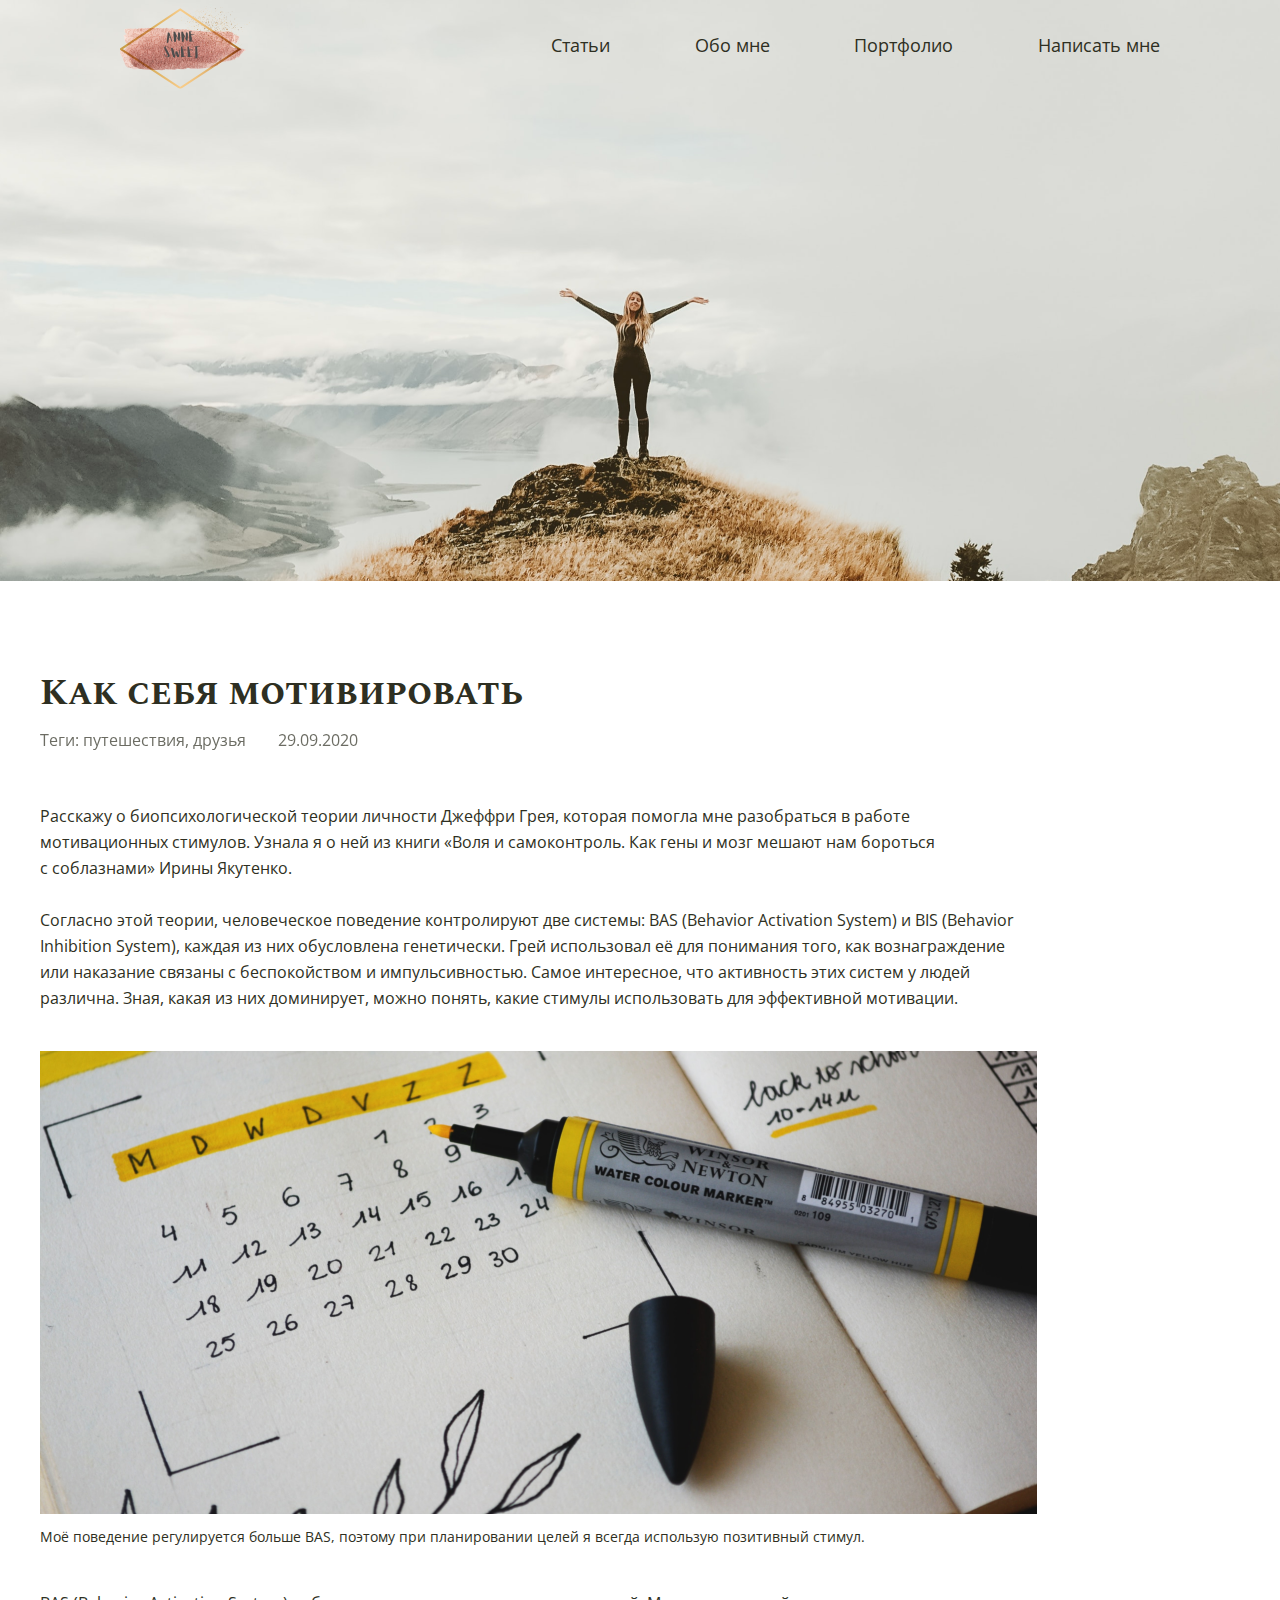
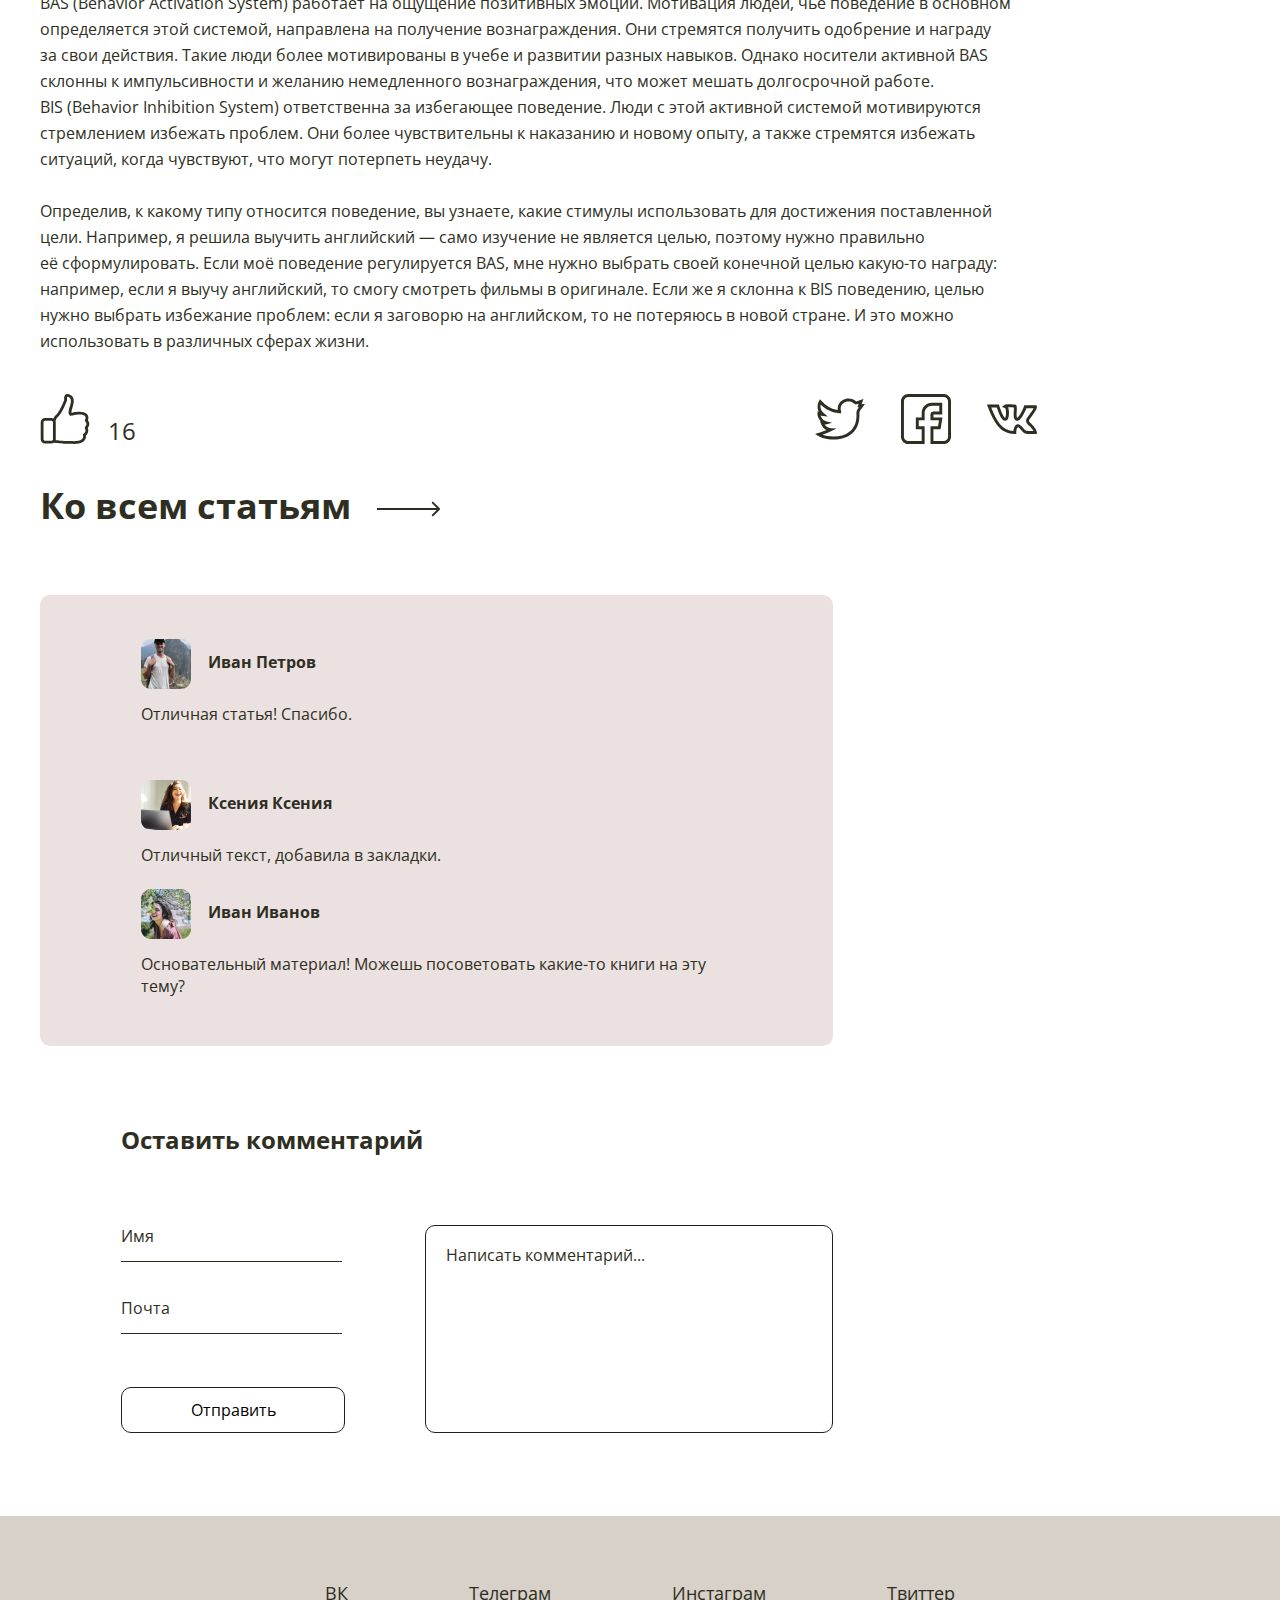
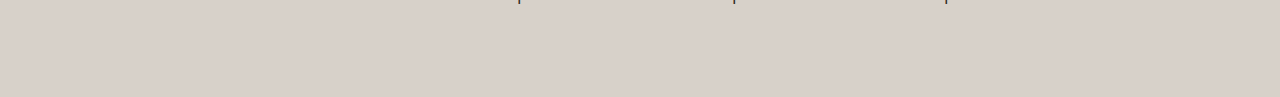
<file: inner.html>
<!DOCTYPE html>
<html lang="ru">
  <head>
    <meta charset="utf-8">
    <title>Как себя мотивировать</title>
    <link href="https://fonts.googleapis.com/css2?family=Open+Sans:ital,wght@0,400;0,700;1,400&family=Spectral+SC:wght@700&display=swap" rel="stylesheet">
    <link rel="stylesheet" href="css/style.css">
  </head>
  <body>
    <header>
      <div class="container bg2">
        <div class="header-content">
          <div class="logo">
            <a href="index.html">
              <img src="img/logo-anne-sweet.svg" width="130" alt="Anne Sweet logo"> 
            </a>
          </div>
          <nav class="main-navigation">
            <ul>
              <li>
                <a href="index.html#статьи">Статьи</a>
              </li>
              <li>
                <a href="index.html#обо-мне">Обо мне</a>
              </li>
              <li>
                <a href="index.html#портфолио">Портфолио</a>
              </li>
              <li>
                <a href="index.html#написать-мне">Написать мне</a>
              </li>
            </ul>
          </nav>
        </div>
      </div>
    </header>
    <main>
      <section class="actual-article">
        <h2>Как себя мотивировать</h2>
        <div class="tags tags-inner">
          <span>Теги: путешествия, друзья</span>
          <time datetime="2020-09-29">29.09.2020</time>
        </div>
        <article class="article-inner">
          <p>Расскажу о биопсихологической теории личности Джеффри Грея, которая помогла мне разобраться в работе мотивационных стимулов. Узнала я о ней из книги «Воля и самоконтроль. Как гены и мозг мешают нам бороться
с соблазнами» Ирины Якутенко.</p>
          <p>Согласно этой теории, человеческое поведение контролируют две системы: BAS (Behavior Activation System) и BIS (Behavior Inhibition System), каждая из них обусловлена генетически. Грей использовал её для понимания того, как вознаграждение или наказание связаны с беспокойством и импульсивностью. Самое интересное, что активность этих систем у людей различна. Зная, какая из них доминирует, можно понять, какие стимулы использовать для эффективной мотивации.</p>
          <img src="img/motivation.png" width="997" alt="Ежедневник с маркером">
          <p>Моё поведение регулируется больше BAS, поэтому при планировании целей я всегда использую позитивный стимул.</p>
          <p>BAS (Behavior Activation System) работает на ощущение позитивных эмоций. Мотивация людей, чье поведение в основном определяется этой системой, направлена на получение вознаграждения. Они стремятся получить одобрение и награду
за свои действия. Такие люди более мотивированы в учебе и развитии разных навыков. Однако носители активной BAS склонны к импульсивности и желанию немедленного вознаграждения, что может мешать долгосрочной работе.
BIS (Behavior Inhibition System) ответственна за избегающее поведение. Люди с этой активной системой мотивируются стремлением избежать проблем. Они более чувствительны к наказанию и новому опыту, а также стремятся избежать ситуаций, когда чувствуют, что могут потерпеть неудачу.</p>
          <p>Определив, к какому типу относится поведение, вы узнаете, какие стимулы использовать для достижения поставленной цели. Например, я решила выучить английский — само изучение не является целью, поэтому нужно правильно
её сформулировать. Если моё поведение регулируется BAS, мне нужно выбрать своей конечной целью какую-то награду: например, если я выучу английский, то смогу смотреть фильмы в оригинале. Если же я склонна к BIS поведению, целью нужно выбрать избежание проблем: если я заговорю на английском, то не потеряюсь в новой стране. И это можно использовать в различных сферах жизни.</p>
          <div class="action">
            <div class="likes">
              <button type="button" class="like"></button>
              <span class="likes-number">16</span>
            </div>
            <div class="share">
              <a href="https://twitter.com/" class="sns twitter"></a>
              <a href="https://facebook.com/" class="sns facebook"></a>
              <a href="https://vk.com/login" class="sns vk"></a>
            </div>
          </div>
        </article>
        <a href="index.html#статьи" class="back-to-all">Ко всем статьям</a>
      </section>
      <section class="comments-area">
        <section class="comments">
          <div class="comments-received">
            <div class="comment">
              <div class="user-info">
                <img src="img/avatar1.png" width="50" alt="Фото Ивана Петрова">
                <span>Иван Петров</span>
              </div>
              <p>Отличная статья! Спасибо.</p>
            </div>
            <div class="comment">
              <div class="user-info">
                <img src="img/avatar2.png" width="50" alt="Фото Ксении Ксении">
                <span>Ксения Ксения</span>
              </div>
              <p>Отличный текст, добавила в закладки.</p>
            </div>
            <div class="comment">
              <div class="user-info">
                <img src="img/avatar3.png" width="50" alt="Фото Ивана Иванова">
                <span>Иван Иванов</span>
              </div>
              <p>Основательный материал! Можешь посоветовать какие-то книги на эту тему?</p>
            </div>
          </div>
        </section>
        <h5>Оставить комментарий</h5>
        <form class="leave-comment" method="POST">
          <div class="labels">
            <input class="your-name clear" required type="text" name="your-name" id="your-name" placeholder="Имя">
            <input class="clear" required type="email" name="email" id="email" placeholder="Почта">
            <button type="submit" class="show-more post send-btn">Отправить</button>
          </div>
          <div class="text-area">
            <textarea class="comment-field" minlength="10" required placeholder="Написать комментарий..."></textarea>
          </div>
        </form>
      </section>
    </main>
    <footer>
      <div class="social">
        <ul>
          <li>
            <a href="https://vk.com/login">ВК</a>
          </li>
          <li>
            <a href="https://web.telegram.org/">Телеграм</a>
          </li>
          <li>
            <a href="https://www.instagram.com/">Инстаграм</a>
          </li>
          <li>
            <a href="https://twitter.com/">Твиттер</a>
          </li>
        </ul>
      </div>
    </footer>
    <script src="js/likes.js"></script>
    <script src="js/comments.js"></script>
  </body>
</html>
</file>
<file: css/style.css>
body {
    margin: 0;
    font-size: 16px;
    line-height: 26px;
    color: #2E2F22;
    font-weight: normal;
    font-family: "Open Sans", sans-serif;
    background-color: #ffffff; 
}

h2 {
    margin: 0;
    font-size: 36px;
    line-height: 55px;
    font-weight: bold;
    font-family: "Spectral SC", serif;
}

h3 {
    margin: 0;
    font-size: 20px;
    line-height: 30px;
    font-weight: bold;
    font-family: "Spectral SC", serif;
}

h4 {
    margin: 27px 0 8px;
    font-size: 18px;
    line-height: 28px;
    font-weight: bold;
    font-family: "Spectral SC", serif;
}

h5 {
    margin: 0 0 69px 81px;
    font-size: 24px;
    line-height: 33px;
    font-weight: bold;
    font-family: "Open Sans", sans-serif;
}

header {
    min-width: 1200px;
    margin: 0 auto;
}

main {
    width: 1200px;
    margin: 0 auto;
}

footer {
    min-width: 1200px;
    background: #D7D1C9;
    height: 181px;
}

.container {
    display: -webkit-box;
    display: -ms-flexbox;
    display: flex;
    position: relative;
    height: 581px;
    margin: 0 auto 85px;
    padding: 0 72px;
}

.bg1 {
    background: white url("../img/bg-anne-sweet.png") no-repeat center;
    background-size: cover;
}

.bg2 {
    background: white url("../img/bg-article1.png") no-repeat center;
    background-size: cover;
}

.header-content {
    display: flex;
    max-width: 1200px;
    height: 91px;
    margin: 0 auto;
    justify-content: space-between;
    align-items: center;
    vertical-align: middle;
    z-index: 1;
    position: absolute;
    left: 120px;
    right: 120px;

}

.logo {
    height: 83px;
    margin-top: 4px;
    margin-left: 0;
}

.logo a {
    font-size: 0;
}

.main-navigation {
    width: 609px;
}

.main-navigation ul {
    display: flex;
    justify-content: space-between;
    font-size: 18px;
    line-height: 25px;
    color: #2E2F22;
    list-style: none;
    padding: 0;
}

.main-navigation a,
.social a {
    transition: color .2s ease; 
}

.main-navigation a:hover,
.social a:hover {
    color: #B5AB9E; 
}

.photo-introduction {
    position: absolute;
    left: 0;
    z-index: 0;
}

.wrapper {
    display: flex;
    justify-content: space-between;
    height: 55px;
    margin-bottom: 49px;
}

.wrapper select {
    width: 203px;
    height: 46px;
    padding: 12px 20px;
    border: 0;
    border-radius: 10px;
    font-family: "Open Sans", sans-serif;
    font-size: 16px;
    line-height: 22px;
    background: #D7D1C9 url("../img/arrow.svg") no-repeat 162px 17px;
    -webkit-appearance: none;
    transition: background-color .5s ease;
}

.regular-articles,
.promo-articles {
    display: flex;
    justify-content: space-between;
}

.regular-articles {
    margin-bottom: 62px;
}

.regular {
    display: flex;
    flex-direction: column;
    width: 387px;
    height: 420px;
}

.promo {
    width: 590px;
    height: 552px;
    border-radius: 10px;
    transition: filter .5s ease;
}

.promo:hover {
    filter: saturate(0.3);
}

.promo1 {
    background: #f5f5f5 url("../img/promo1.png") no-repeat;
    background-size: 590px;
}

.promo2 {
    background: #f5f5f5 url("../img/promo2.png") no-repeat;
    background-size: 590px;
}

.regular img {
    display: block;
}

.regular p,
.promo p {
    margin: 0;
}

.tags {
    display: flex;
    justify-content: space-between;
    margin-top: 12px;
    opacity: 0.7;
}

.tags-inner {
    display: inline-block;
    margin-top: 6px;
    margin-bottom: 50px;
}

.tags-inner span {
    margin-right: 28px;
}

.promo .tags {
    padding-right: 68px;
}

.promo h3 {
    margin-bottom: 8px;
}

.promo-wrapper {
    display: block;
    width: 497px;
    padding: 359px 11px 61px 82px;
    color: white;
}

.promo-wrapper p {
    font-size: 18px;
    line-height: 28px;
}

.show-more {
    display: block;
    margin: 104px auto 85px; 
    width: 224px;
    height: 46px;
    border: 1px solid #202117;
    border-radius: 10px;
    font-family: "Open Sans", sans-serif;
    font-size: 16px;
    line-height: 22px;
    background: white;
}

.title {
    text-align: center;
}

.about-me {
    display: flex;
    justify-content: space-between;
    width: 1200px;
    height: 693px;
    margin-top: 49px;
    margin-bottom: 85px;
}

.about-me-wrapper {
    width: 590px;
}

.about-me-wrapper cite {
    margin: 0;
}

.about-me-wrapper p {
    margin: 0 0 26px 20px;
}

.about-me-wrapper p:first-child {
    margin: 42px 0 26px 20px;
}

.about-me-wrapper p:last-of-type {
    margin: 0 0 71px 20px;
}

.about-me-wrapper cite {
    display: block;
    height: 160px;
    padding: 27px 0 27px 20px;
    font-size: 30px;
    line-height: 40px;
    border-left: 3px solid #D7D1C9;
}

.portfolio {
    display: flex;
    justify-content: space-between;
    width: 1200px;
    height: 525px;
    margin-top: 49px;
}

.portfolio article {
    display: block;
    width: 387px;
    text-align: center;
    border-radius: 10px;
    box-shadow: 2px 2px 4px rgba(0, 0, 0, 0.15);
}

.portfolio article:first-child {
    background: #f5f5f5 url("../img/portfolio1.png") no-repeat;
}

.portfolio article:nth-child(2) {
    background: #f5f5f5 url("../img/portfolio2.png") no-repeat;
    color: white;
}

.portfolio article:last-child {
    background: #f5f5f5 url("../img/portfolio3.png") no-repeat;
}

.portfolio h3 {
    margin-top: 140px;
}

.portfolio h4 {
    margin: 44px auto 17px;
} 

.portfolio article:nth-child(2) h4 {
    width: 336px;
}

.portfolio article:last-child h4 {
    width: 261px;
}

.portfolio article:first-child p {
    width: 277px;
    margin: 0 auto;
}

.portfolio article:nth-child(2) p {
    width: 324px;
    margin: 0 auto;
}

.portfolio article:last-child p {
    width: 351px;
    margin: 0 auto;
}

.uppercase {
    text-transform: uppercase;
}

.contact-me {
    width: 996px;
    height: 637px;
    margin: 49px auto 81px;
    background: url("../img/bg-form.png") no-repeat;
}

.form-content {
    padding: 53px 81px 62px;
}

.contact-me input, label {
    display: block;
}

.contact-me label {
    font-family: "Spectral SC", serif;
    font-size: 18px;
    line-height: 28px;
    margin-bottom: 12px;
}

.contact-me input[type="text"],
.contact-me input[type="email"] {
    width: 367px;
    height: 23px;
    margin-bottom: 20px;
    padding: 20px;
    border: 1px solid #202117;
    border-radius: 10px;
    background-color: rgba(255, 255, 255, 0.4);
    color: #92938E;
    font-family: "Open Sans", sans-serif;
    font-size: 16px;
    line-height: 22px;
}

.contact-me textarea {
    width: 792px;
    height: 251px;
    margin-bottom: 20px;
    padding: 20px;
    border: 1px solid #202117;
    border-radius: 10px;
    background-color: rgba(255, 255, 255, 0.4);
    color: #92938E;
    font-family: "Open Sans", sans-serif;
    font-size: 16px;
    line-height: 22px;
    resize: none;
}

.contact-info {
    display: flex;
    justify-content: space-between;
}

.submit {
    display: block;
    width: 224px;
    height: 46px;
    margin: 0 auto;
    border: 1px solid #202117;
    border-radius: 10px;
    font-family: "Open Sans", sans-serif;
    font-size: 16px;
    line-height: 22px;
    background-color: rgba(255, 255, 255, 0);
}

.social {
    position: relative;
    padding-top: 65px;
}

.social ul {
    display: flex;
    justify-content: space-between;
    width: 631px;
    margin: 0 auto;
    font-size: 18px;
    line-height: 25px;
    color: #2E2F22;
    list-style: none;
    padding: 0;
}

p {
    white-space: pre-wrap;
}

cite {
    white-space: pre-wrap;
}

.article-inner {
    width: 991px;
}

.article-inner p {
    margin-top: 0;
    margin-bottom: 26px;
}

.article-inner img {
    display: block;
}

.article-inner p:nth-of-type(2), .article-inner p:nth-of-type(3), .article-inner p:nth-of-type(5) {
    margin-bottom: 40px;
}

.article-inner p:nth-of-type(3) {
    margin-top: 10px;
    font-size: 14px;
}

.back-to-all {
    display: block;
    position: relative;
    border: 0;
    margin: 0 0 65px 0;
    padding: 0;
    font-family: "Open Sans", sans-serif;
    font-size: 36px;
    line-height: 49px;
    font-weight: bold;
    background: white;
    color: #2E2F22;
    text-decoration: none;
}

.back-to-all::before {
    content: url("../img/arrow-back.svg");
    display: inline-block;
    position: absolute;
    top: -2px;
    left: 337px;
}

.action {
    display: flex;
    justify-content: space-between;
    width: 997px;
    height: 50px;
    margin-bottom: 37px;
}

.like {
    display: inline-block;
    width: 50px;
    height: 50px;
    background: white url("../img/like.svg") no-repeat 0 0;
    vertical-align: middle;
    margin-right: 14px;
    border: 0;
}

.added {
    background: white url("../img/liked.svg") no-repeat 0 0;
}

.likes-number {
    display: inline-block;
    vertical-align: bottom;
    font-size: 24px;
    line-height: 26px;
}

.sns {
    display: inline-block;
    width: 50px;
    height: 50px;
    vertical-align: middle;
    margin-right: 32px;
    border: 0;
}

.share a:last-child {
    margin-right: 0;
}

.twitter {
    background: white url("../img/twitter.svg") no-repeat 0 0;
}

.facebook {
    background: white url("../img/facebook.svg") no-repeat 0 0;
}

.vk {
    background: white url("../img/vk.svg") no-repeat 0 0;
}

.actual-article,
.comments-area {
    align-self: flex-start;
}

.comments {
    width: 612px;
    margin-bottom: 77px;
    padding: 44px 80px 49px 101px;
    background: #ECE1E1;
    border-radius: 10px;
}

.user-info {
    display: inline-block;
    vertical-align: middle;
    margin-bottom: 14px;
}

.comment img {
    display: inline-block;
    margin-right: 13px;
    vertical-align: middle;
}

.comment span {
    display: inline-block;
    font-weight: bold;
}

.comment p {
    margin: 0;
    line-height: 22px;
}

.comment:first-of-type p {
    margin-bottom: 55px;
}

.comment:nth-of-type(2) p {
    margin-bottom: 23px;
}

.post {
    margin: 0;
}

.leave-comment {
    width: 712px;
    height: 210px;
    margin-bottom: 81px;
    padding-left: 81px;
    display: flex;
    justify-content: space-between;
}

.leave-comment input[type="text"],
.leave-comment input[type="email"] {
    display: block;
    width: 221px;
    margin-bottom: 35px;
    padding: 0 0 14px 0;
    border: none;
    border-bottom: 1px solid #2E2F22;
    border-radius: 0;
    font-size: 16px;
    line-height: 22px;
    font-family: "Open Sans", sans-serif;
}

.contact-me ::placeholder {
    color: rgba(32, 33, 23, 0.7);
}

.leave-comment ::placeholder {
    color: #2E2F22;
}

.leave-comment input:last-of-type {
    margin-bottom: 53px;
}

.leave-comment textarea {
    width: 366px;
    height: 170px;
    margin: 0;
    padding: 18px 20px;
    border: 1px solid #202117;
    border-radius: 10px;
    background-color: rgba(255, 255, 255, 0.4);
    color: #92938E;
    font-size: 16px;
    line-height: 22px;
    font-family: "Open Sans", sans-serif;
    resize: none;
}

.contact-me textarea:focus,
.contact-me input:focus,
.leave-comment textarea:focus,
.leave-comment input:focus {
    outline: none;
    color: #2E2F22;
}

button {
    transition: background-color .5s ease;
}

button:hover {
    background-color: rgba(173, 162, 149, 0.5);
}

.like:hover {
    background-color: transparent;
}

select:hover {
    background-color: #C2BAB0;
}

select:focus,
button:focus {
    outline: none;
}

textarea:focus::placeholder,
input:focus::placeholder {
    opacity: 0;
}

.contact-me textarea:valid,
.contact-me input:valid,
.leave-comment textarea:valid,
.leave-comment input:valid {
    color: #2E2F22;
}

.contact-me input:required:valid {
    background-color: rgba(255, 255, 255, 0.4);
    background-image: url("../img/check.svg");
    background-size: 22px;
    background-repeat: no-repeat;
    background-position: 365px 20px; 
}

.leave-comment input:required:valid {
    background-color: rgba(255, 255, 255, 0.4);
    background-image: url("../img/check.svg");
    background-size: 22px;
    background-repeat: no-repeat;
    background-position: 199px 0; 
}

a {
    color: #2E2F22;
    text-decoration: none;
}

a:visited {
    color: #2E2F22;
}

.name-js {
    position: relative;
    display: inline-block;
    vertical-align: middle;
    margin-top: 23px;
    margin-bottom: 14px;
    font-weight: bold;
}

.name-js::before {
    content: url("../img/avatar4.svg");
    display: inline-block;
    height: 50px;
    margin-right: 16px;
    vertical-align: middle;
}

.added-comment {
  margin: 0;
}

.text-area textarea.warning {
    color: #ff6666;
}

button[disabled] { 
    pointer-events: none;
}

.regular a:first-of-type {
    border-radius: 10px;
    overflow: hidden;
}

.regular img {
    transition: transform .5s ease, filter .5s ease;
}

.regular img:hover {
    transform: scale(1.5);
    filter: saturate(0.3);
}

.hidden {
    display: none;
}

.margin-regular {
    margin-bottom: 0;    
}

.margin-promo {
    margin-bottom: 62px;    
}
</file>
